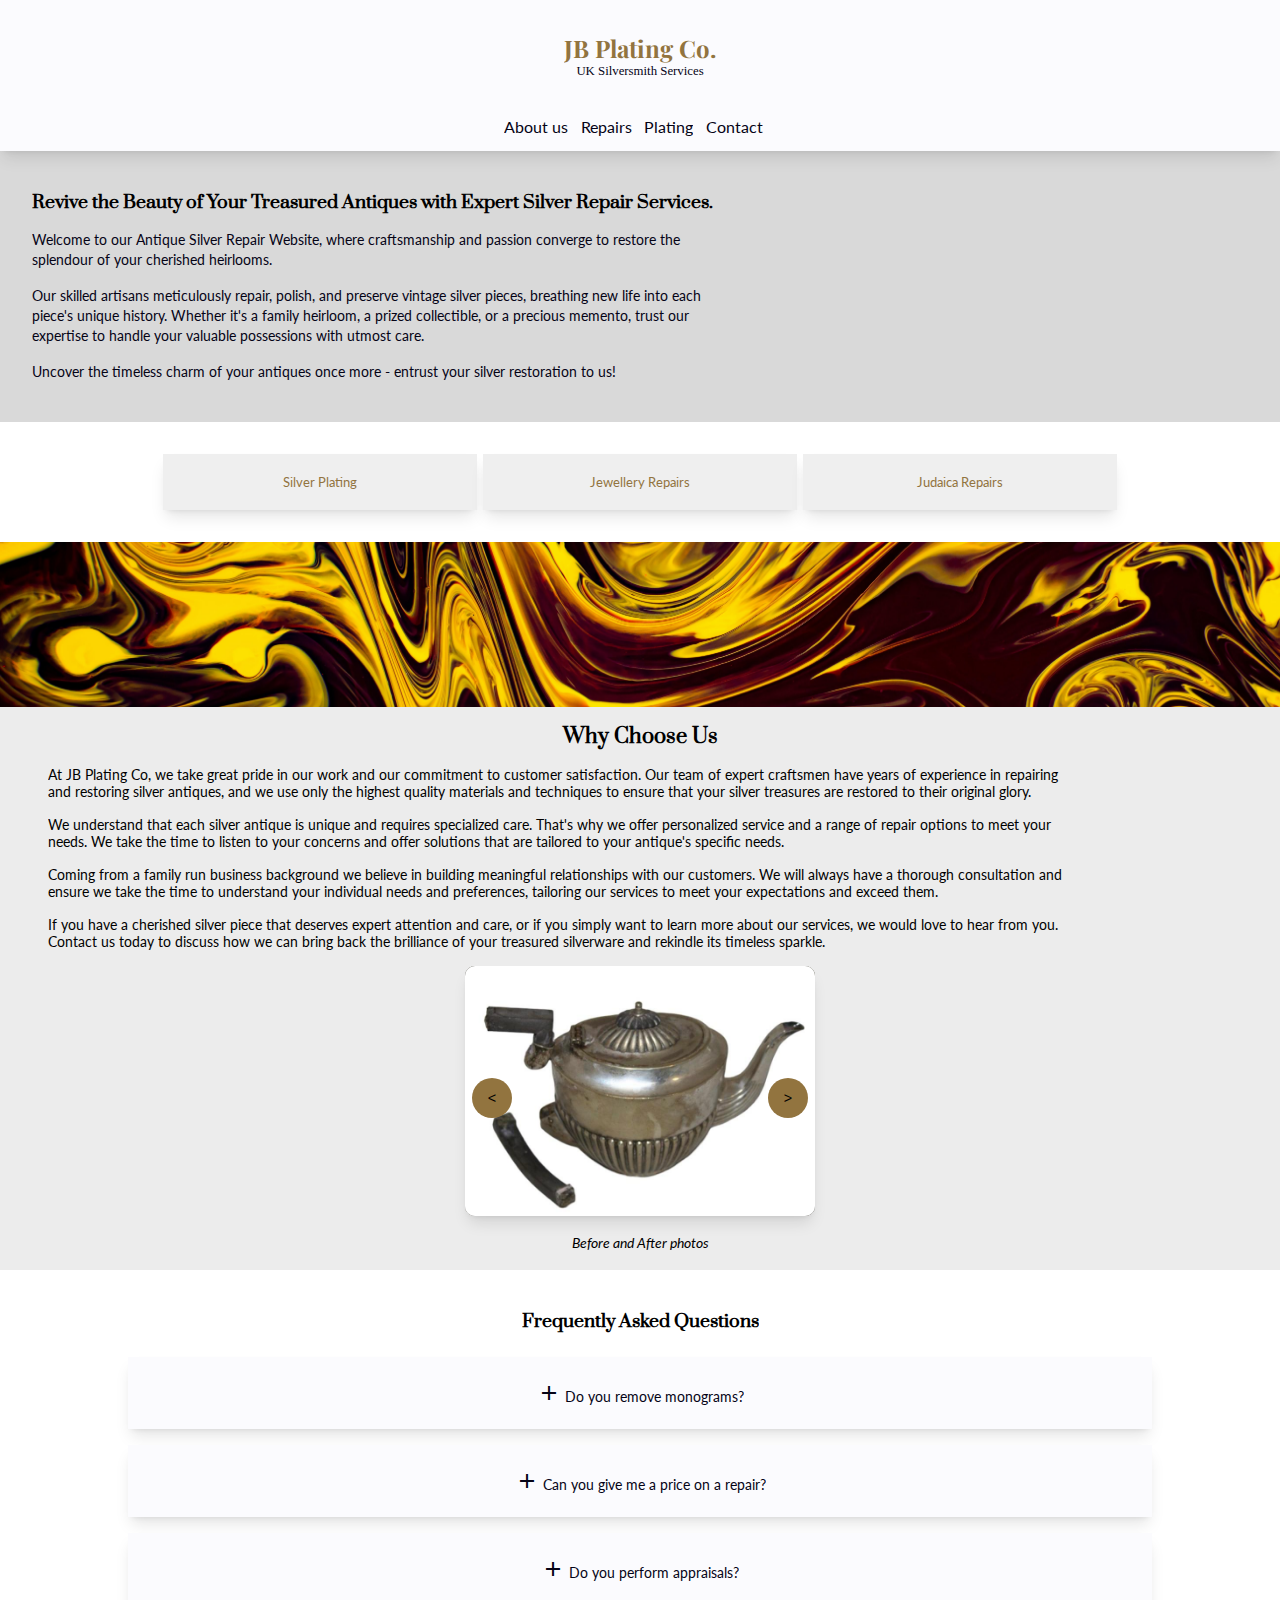
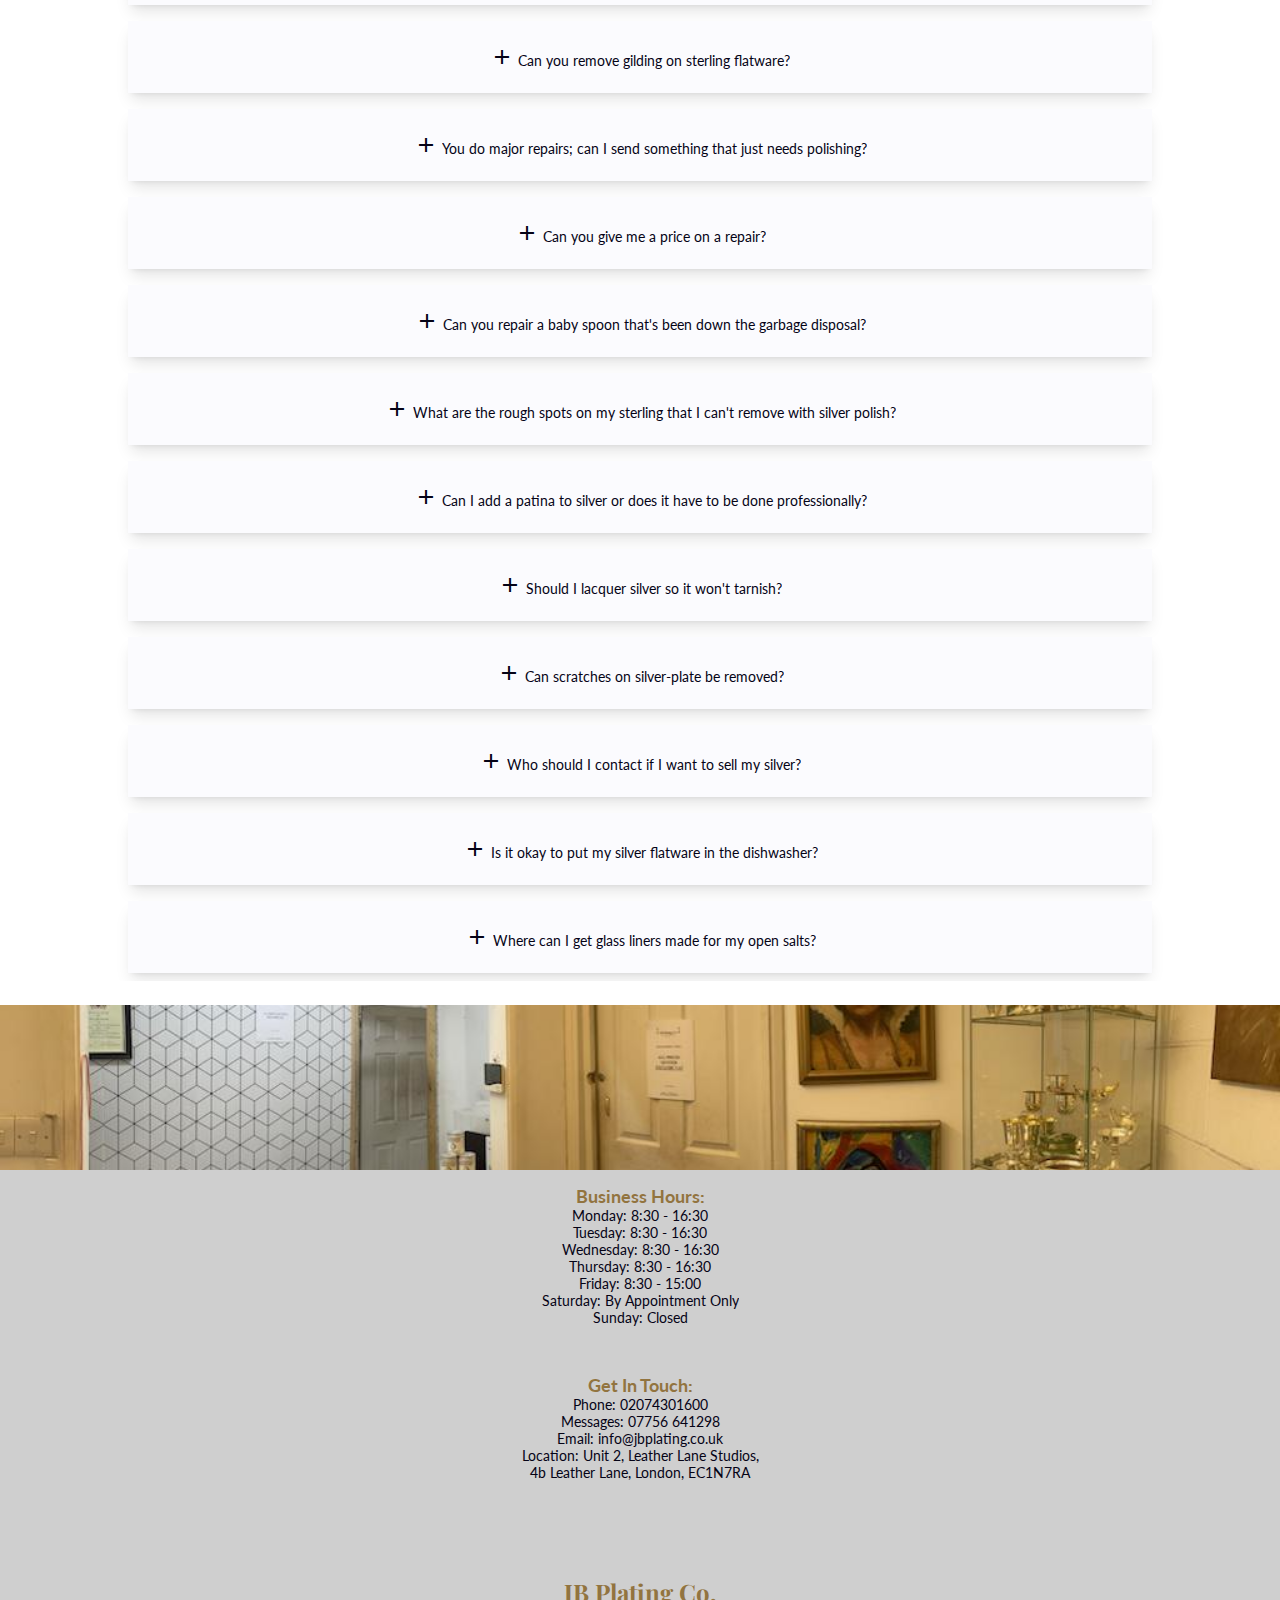
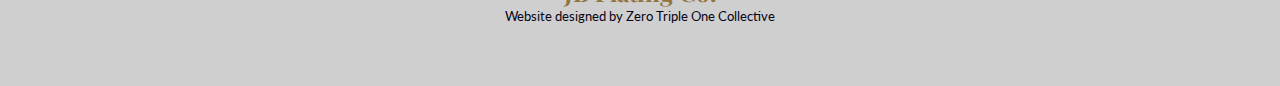
<file: index.html>
<!DOCTYPE html>
<html lang="en">
<head>
    <meta charset="UTF-8">
    <meta http-equiv="X-UA-Compatible" content="IE=edge">
    <meta name="viewport" content="width=device-width, initial-scale=1.0">
    <meta name="description" content="JB Plating has 25 years of experience in the metal smith trade, dealing in various meatl restoration and repairs also metal polishing. A family run business working to a very high standed with great dedication and pride. we can repair and restore to a high quality standard." />
    <meta name="keywords" content="jbplating.com,jb plating,silver,gold,metal,silvers smith,gold smith, metal repairs,Restoration,plating,polishing,soldering,solder,copper,brass,metal plating,gold plating,silver plating,gold soldering,silver soldering,metalplating,goldplating,silverplating,goldsoldering,silversoldering,metal soldering,metalsoldering,london,silver smiths,gold smiths,metal smiths,silversmiths,goldsmiths,metalsmiths,uk silversmith services,uk silversmith,uksilversmith,cleaning,metal cleaning,silver cleaning,gold cleaning,metalcleaning,silvercleaning,goldcleaning,copper plating,copper polishing,silver soldering,gold soldering,teapot,candle stick,platers,plates,bowls,sugar bowl,bowl,milk jug,repair" />
    <link rel="stylesheet" href="css/index.css">
    <title>JB Plating - Silversmith Services</title>

    <link rel="preconnect" href="https://fonts.googleapis.com">
    <link rel="preconnect" href="https://fonts.gstatic.com" crossorigin>
    <link href="https://fonts.googleapis.com/css2?family=Lato&family=Playfair+Display&family=Prata&display=swap" rel="stylesheet">
    <link rel="stylesheet" href="https://fonts.googleapis.com/css2?family=Material+Symbols+Outlined:opsz,wght,FILL,GRAD@24,400,0,0" />
</head>
<body>
    <nav>
        <div class="nav-content">
            <div class="logo">
                <h1>JB Plating Co.</h1>
                <p>UK Silversmith Services</p>
            </div>
            <div class="links">
                <ul>
                    <li><a href="html/about.html">About us</a></li>
                    <li><a href="html/repair.html">Repairs</a></li>
                    <li><a href="html/plating.html">Plating</a></li>
                    <li><a href="html/contact.html">Contact</a></li>
                </ul>
            </div>
        </div>

    </nav>
    <section class="intro">
        <div class="intro-info">
            <h1>Revive the Beauty of Your Treasured Antiques with Expert Silver Repair Services.</h1>
            <p>Welcome to our Antique Silver Repair Website, where craftsmanship and passion converge to restore the splendour of your cherished heirlooms.</p>
            <p>Our skilled artisans meticulously repair, polish, and preserve vintage silver pieces, breathing new life into each piece's unique history. Whether it's a family heirloom, a prized collectible, or a precious memento, trust our expertise to handle your valuable possessions with utmost care. </p>
            <p>Uncover the timeless charm of your antiques once more - entrust your silver restoration to us!</p>
        </div>
    </section>

    <section class="services">
        <button id="silver"><a href="html/plating.html">Silver Plating</a></button>
        <button id="jewellery"><a href="html/repair.html#jewellery">Jewellery Repairs</a></button>
        <button id="judaica"><a href="html/repair.html#judaica">Judaica Repairs</a></button>
    </section>

    <div class="divider">
        <img src="assets/gold-texture.jpg" alt="">
    </div>

    <section class="work">
        <h1>Why Choose Us</h1>
        <div class="info">
            <p>At JB Plating Co, we take great pride in our work and our commitment to customer satisfaction. Our team of expert craftsmen have years of experience in repairing and restoring silver antiques, and we use only the highest quality materials and techniques to ensure that your silver treasures are restored to their original glory.</p>
            <p>We understand that each silver antique is unique and requires specialized care. That's why we offer personalized service and a range of repair options to meet your needs. We take the time to listen to your concerns and offer solutions that are tailored to your antique's specific needs.</p>
            <p>Coming from a family run business background we believe in building meaningful relationships with our customers. We will always have a thorough consultation and ensure we take the time to understand your individual needs and preferences, tailoring our services to meet your expectations and exceed them.</p>
            <p>If you have a cherished silver piece that deserves expert attention and care, or if you simply want to learn more about our services, we would love to hear from you. Contact us today to discuss how we can bring back the brilliance of your treasured silverware and rekindle its timeless sparkle.</p>
        </div>
        <div class="slider">
            <div class="slide" id="first-slide">
                <img src="assets/before-1.png" alt="">
            </div>
            <div class="slide">
                <img src="assets/after-1.png" alt="">
            </div>
            <div class="slide">
                <img src="assets/before-2.jpg" alt="">
            </div>
            <div class="slide">
                <img src="assets/after-2.jpg" alt="">
            </div>
            <div class="slide">
                <img src="assets/before-3.jpg" alt="">
            </div>
            <div class="slide">
                <img src="assets/after-3.jpg" alt="">
            </div>
            <div class="slide">
                <img src="assets/before-4.jpg" alt="">
            </div>
            <div class="slide">
                <img src="assets/after-4.jpg" alt="">
            </div>
            <div class="slide">
                <img src="assets/before-5.jpg" alt="">
            </div>
            <div class="slide">
                <img src="assets/after-5.jpg" alt="">
            </div>
            <div class="slide">
                <img src="assets/before-6.jpg" alt="">
            </div>
            <div class="slide">
                <img src="assets/after-6.jpg" alt="" id="candle">
            </div>
            <button class="btn btn-next">></button>
            <button class="btn btn-prev"><</button>
        </div>
        <p id="caption">Before and After photos</p>
    </section>

    <section class="questions">
        <h1>Frequently Asked Questions</h1>

        <details>
            <summary ><span class="material-symbols-outlined">add</span>
                <p>Do you remove monograms?</p>
            </summary>
            <p>
               Monograms on silver are part of the object's history and should not be removed for this reason. Museums use monograms to help trace an object's provenance. Beautiful engraving is a work of art—an art form quickly disappearing. Sadly, most antique dealers indiscriminately remove monograms to make the object more saleable.
            </p>
            <p>
               Having said this, if you insist on having the engraving removed, I will agree to eradicate it. I would rather remove the monogram than have the object brought to someone less skilled. I have no reservations in removing machine engraving from mass-produced flatware. Keep in mind that if a monogram is deeply engraved on the bottom of a thin tray, for example, the results may not be desirable, for any weight placed on that area could possibly produce a dent. You will be consulted before I remove engraving from any object in question.
           </p>
        </details>
        <details>
            <summary ><span class="material-symbols-outlined">add</span>
                <p>Can you give me a price on a repair?</p>
            </summary>
            <p>
                If you can e-mail me images of the pieces, along with the makers marks (usually illustrated on the bottoms of the objects), I will be able to give you ballpark pricing.
                Thickness of the silver plating, so only a quick polishing with a very fine polishing compound is possible which will brighten the object. Attempting to remove scratches will only cut through the plate and expose the base metal.
            </p>
        </details>
        <details>
            <summary ><span class="material-symbols-outlined">add</span>
                <p>Do you perform appraisals?</p>
            </summary>
            <p>
                Yes
            </p>
        </details>
        <details>
            <summary ><span class="material-symbols-outlined">add</span>
                <p>Can you remove gilding on sterling flatware?</p>
            </summary>
            <p>
                Yes I do. I have found that many collectors are looking to also have vermeil (gilding) removed from recently purchased sterling flatware. I will then patinate the pieces and give them a light buffing for an entirely new look.
            </p>
        </details>
        <details>
            <summary ><span class="material-symbols-outlined">add</span>
                <p>You do major repairs; can I send something that just needs polishing?</p>
            </summary>
            <p>
                Though it looks as though I perform only complicated repairs or work on rare pieces, I most certainly take on (and enjoy) polishing all types of silver.
            </p>
        </details>
        <details>
            <summary ><span class="material-symbols-outlined">add</span>
                <p>Can you give me a price on a repair?</p>
            </summary>
            <p>
                If you can e-mail me images of the pieces, along with the makers marks (usually illustrated on the bottoms of the objects), I will be able to give you ballpark pricing.
            </p>
        </details>
        <details>
            <summary ><span class="material-symbols-outlined">add</span>
                <p>Can you repair a baby spoon that's been down the garbage disposal?</p>
            </summary>
            <p>
                Ninety-nine percent of the time I can! The bowl can be rounded and gouges removed, splits can be brazed, handles can be unwrapped and straightened, and most of all, the piece can be made useful again. I repaired a disposal-damaged baby spoon from a collector in California. His wife was livid. He loved the results upon return...it gets better. I received the same spoon a couple of months later after it had again been down the disposal. There was actually enough material left for me to make the baby spoon functional without any sharp edges!
            </p>
        </details>
        <details>
            <summary ><span class="material-symbols-outlined">add</span>
                <p>What are the rough spots on my sterling that I can't remove with silver polish?</p>
            </summary>
            <p>
                Those black rough spots you feel on sterling (or other solid silver alloys) and can't remove with silver polish are most likely corrosion. Place an ammonia-soaked cotton ball on the corrosion spot and it should be dissolved within 10 minutes. If not, do it again for ten minutes at a time until the corrosion is removed. You may need to use some silver polish on a Q-tip or cotton ball and "massage" the area very lightly until you bring up the shine to blend in with the surrounding area. There will probably be a shallow etched spot that remains under the corroded area.
            </p>
        </details>
        <details>
            <summary ><span class="material-symbols-outlined">add</span>
                <p>Can I add a patina to silver or does it have to be done professionally?</p>
            </summary>
            <p>
                We offer an antique finish
            </p>
        </details>
        <details>
            <summary ><span class="material-symbols-outlined">add</span>
                <p>Should I lacquer silver so it won't tarnish?</p>
            </summary>
            <p>
                Lacquering silver and silverplate is generally not recommended because of the difficulties in obtaining a uniform coating, even when applied by a professional refinisher. If the coating has not been applied well, it may even have streaks and small holes, so that when the object retarnishes, it could look worse than if no coating had been applied.
            </p>
            <p>
                Lacquer will also eventually yellow and crack, allowing tarnish to form within the fissures and eventually under the protective coating. Lacquer can easily chip or wear off of contact points on objects that have individual parts, such as covers on sugar bowls, coffee and teapots, boxes, salt shakers, and the like. Strong solvents must then be used to remove the lacquer and the piece refinished, not always successfully.
            </p>
            <p>
                If an object is placed in an open display where surface protection is necessary, an archival micro-crystalline wax such as Renaissance is recommended. Renaissance will not yellow and will last for years if handled properly. Since Renaissance wax is not as durable as lacquer, the object should be handled with cotton gloves since acid from your fingers may eventually remove it. Renaissance wax can be purchased from Cutlery Specialties
            </p>
        </details>
        <details>
            <summary ><span class="material-symbols-outlined">add</span>
                <p>Can scratches on silver-plate be removed?</p>
            </summary>
            <p>
                Unfortunately, scratches cannot be removed on silver-plated objects – here's why: Good quality silver is plated with 40 microns (.0015") of fine silver. After plating, the object is given a final polish which removes some of this silver. The piece will then be left with no more silver than the thickness of a plastic grocery bag. A scratch is generally deeper than the thickness of the silver plating, so only a quick polishing with a very fine polishing compound is possible which will brighten the object. Attempting to remove scratches will only cut through the plate and expose the base metal.
            </p>
        </details>
        <details>
            <summary ><span class="material-symbols-outlined">add</span>
                <p>Who should I contact if I want to sell my silver?</p>
            </summary>
            <p>
                Before you send your silver to a refiner, contact a reputable antique silver dealer or auction house; you may find its worth more than you think!
            </p>
        </details>
        <details>
            <summary ><span class="material-symbols-outlined">add</span>
                <p>Is it okay to put my silver flatware in the dishwasher?</p>
            </summary>
            <p>
                NO! It's that simple. There are four major reasons for keeping your prized sterling and silverplate out of the "chamber of doom:"
            </p>
            <p>
                1. Any factory-applied patina (the blackening in recessed areas) will eventually be removed.
            </p>
            <p>
                2. The harsh detergent, combined with the washer's high cleaning temperature, is much too abrasive for silver—it will eventually turn it grey or white, with a dull, non-reflective surface.
            </p>
            <p>
                3. Most older and some repaired hollow-handled knives are filled with pitch. This low-melting cement will expand with heat, possibly forcing open a thin solder seam, or exploding the knife blade out of the handle.
            </p>
            <p>
                4. Silver that touches stainless in the dishwasher can create a chemical reaction, producing black spots or pitting on the stainless and possibly requiring the silver to be professionally refinished.
            </p>
            <p>
                Sterling, like a fine automobile, must be handled with tender loving care. You certainly wouldn't drive your Rolls Royce through a car wash, would you?
            </p>
        </details>
        <details>
            <summary ><span class="material-symbols-outlined">add</span>
                <p>Where can I get glass liners made for my open salts?</p>
            </summary>
            <p>
                We can have them made at by expert glass blowers. They will hand blow liners in any colour for open salts, ice buckets, casseroles, etc. They do excellent work.
            </p>
        </details>



    </section>

    <div class="divider">
        <img src="assets/workshop.jpg" alt="">
    </div>

    <div class="footer">
        <div class="contact-info">
            <h2>Get In Touch:</h2>
            <p>Phone: 02074301600</p>
            <p>Messages: 07756 641298 </p>
            <p>Email: info@jbplating.co.uk</p>
            <p>Location: Unit 2, Leather Lane Studios,<br/> 4b Leather Lane, London, EC1N7RA</p>
        </div>
        <div class="footer-logo">
            <h1>JB Plating Co.</h1>
            <p>Website designed by Zero Triple One Collective</p>
        </div>
        <div class="hours">
            <h2>Business Hours:</h2>
            <ul>
                <li>Monday: 8:30 - 16:30</li>
                <li>Tuesday: 8:30 - 16:30</li>
                <li>Wednesday: 8:30 - 16:30</li>
                <li>Thursday: 8:30 - 16:30</li>
                <li>Friday: 8:30 - 15:00</li>
                <li>Saturday: By Appointment Only</li>
                <li>Sunday: Closed</li>
            </ul>
        </div>
    </div>

    <script src="js/slide.js"></script>
</body>
</html>
</file>
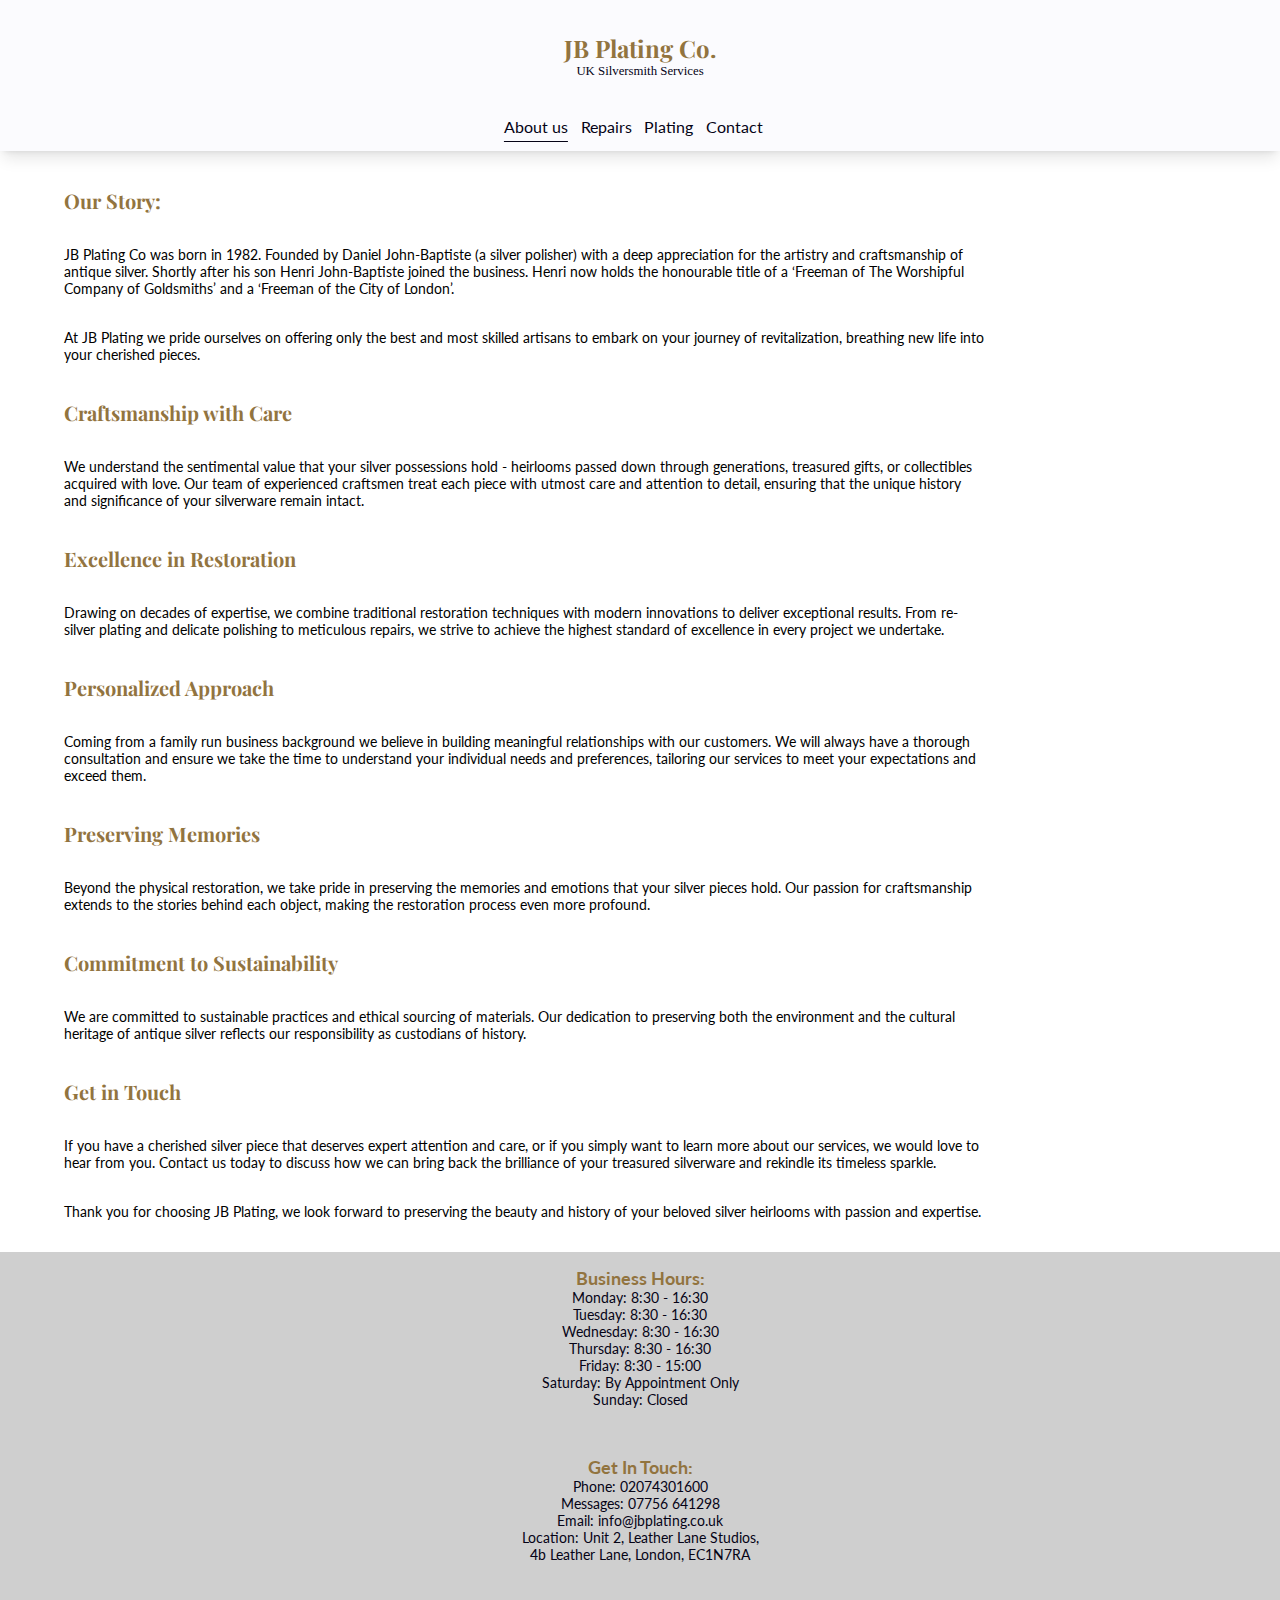
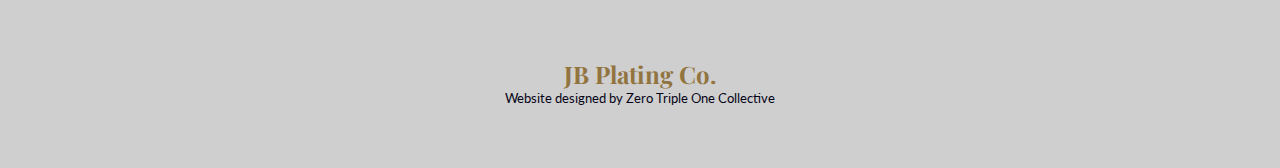
<file: html/about.html>
<!DOCTYPE html>
<html lang="en">
<head>
    <meta charset="UTF-8">
    <meta http-equiv="X-UA-Compatible" content="IE=edge">
    <meta name="viewport" content="width=device-width, initial-scale=1.0">
    <link rel="stylesheet" href="../css/about.css">
    <title>JB Plating - Silversmith Services</title>

    <link rel="preconnect" href="https://fonts.googleapis.com">
    <link rel="preconnect" href="https://fonts.gstatic.com" crossorigin>
    <link href="https://fonts.googleapis.com/css2?family=Lato&family=Playfair+Display&family=Prata&display=swap" rel="stylesheet">
    <link rel="stylesheet" href="https://fonts.googleapis.com/css2?family=Material+Symbols+Outlined:opsz,wght,FILL,GRAD@24,400,0,0" />
</head>
<body>
<nav>
    <div class="nav-content">
        <div class="logo">
                <a href="../index.html">
                    <h1>JB Plating Co.</h1>
                    <p>UK Silversmith Services</p>
                </a>
        </div>
        <div class="links">
            <ul>
                <li><a href="about.html" id="about">About us</a></li>
                <li><a href="repair.html" id="services">Repairs</a></li>
                <li><a href="plating.html" id="plating">Plating</a></li>
                <li><a href="contact.html" id="contact">Contact</a></li>
            </ul>
        </div>
    </div>

</nav>

<div class="content-wrap">
    <div class="content">

        <h2>Our Story:</h2>
        <p>JB Plating Co was born in 1982. Founded by Daniel John-Baptiste (a silver polisher) with a deep appreciation for the artistry and craftsmanship of antique silver. Shortly after his son Henri John-Baptiste joined the business. Henri now holds the honourable title of a ‘Freeman of The Worshipful Company of Goldsmiths’ and a ‘Freeman of the City of London’.</p>
        <p>At JB Plating we pride ourselves on offering only the best and most skilled artisans to embark on your journey of revitalization, breathing new life into your cherished pieces.</p>

        <h2>Craftsmanship with Care</h2>
        <p>We understand the sentimental value that your silver possessions hold - heirlooms passed down through generations, treasured gifts, or collectibles acquired with love.
            Our team of experienced craftsmen treat each piece with utmost care and attention to detail, ensuring that the unique history and significance of your silverware remain intact.
        </p>

        <h2>Excellence in Restoration</h2>
        <p>Drawing on decades of expertise, we combine traditional restoration techniques with modern innovations to deliver exceptional results. From re-silver plating and delicate polishing to meticulous repairs, we strive to achieve the highest standard of excellence in every project we undertake.</p>

        <h2>Personalized Approach</h2>
        <p>Coming from a family run business background we believe in building meaningful relationships with our customers. We will always have a thorough consultation and ensure we take the time to understand your individual needs and preferences, tailoring our services to meet your expectations and exceed them.</p>

        <h2>Preserving Memories</h2>
        <p>Beyond the physical restoration, we take pride in preserving the memories and emotions that your silver pieces hold. Our passion for craftsmanship extends to the stories behind each object, making the restoration process even more profound.</p>

        <h2>Commitment to Sustainability</h2>
        <p>We are committed to sustainable practices and ethical sourcing of materials. Our dedication to preserving both the environment and the cultural heritage of antique silver reflects our responsibility as custodians of history.</p>

        <h2>Get in Touch</h2>
        <p>If you have a cherished silver piece that deserves expert attention and care, or if you simply want to learn more about our services, we would love to hear from you. Contact us today to discuss how we can bring back the brilliance of your treasured silverware and rekindle its timeless sparkle.</p>
        <p>Thank you for choosing JB Plating, we look forward to preserving the beauty and history of your beloved silver heirlooms with passion and expertise.</p>
    </div>
</div>

<div class="footer">
    <div class="contact-info">
        <h2>Get In Touch:</h2>
        <p>Phone: 02074301600</p>
        <p>Messages: 07756 641298 </p>
        <p>Email: info@jbplating.co.uk</p>
        <p>Location: Unit 2, Leather Lane Studios,<br/> 4b Leather Lane, London, EC1N7RA</p>
    </div>
    <div class="footer-logo">
        <h1>JB Plating Co.</h1>
        <p>Website designed by Zero Triple One Collective</p>
    </div>
    <div class="hours">
        <h2>Business Hours:</h2>
        <ul>
            <li>Monday: 8:30 - 16:30</li>
            <li>Tuesday: 8:30 - 16:30</li>
            <li>Wednesday: 8:30 - 16:30</li>
            <li>Thursday: 8:30 - 16:30</li>
            <li>Friday: 8:30 - 15:00</li>
            <li>Saturday: By Appointment Only</li>
            <li>Sunday: Closed</li>
        </ul>
    </div>
</div>

</body>
</html>
</file>
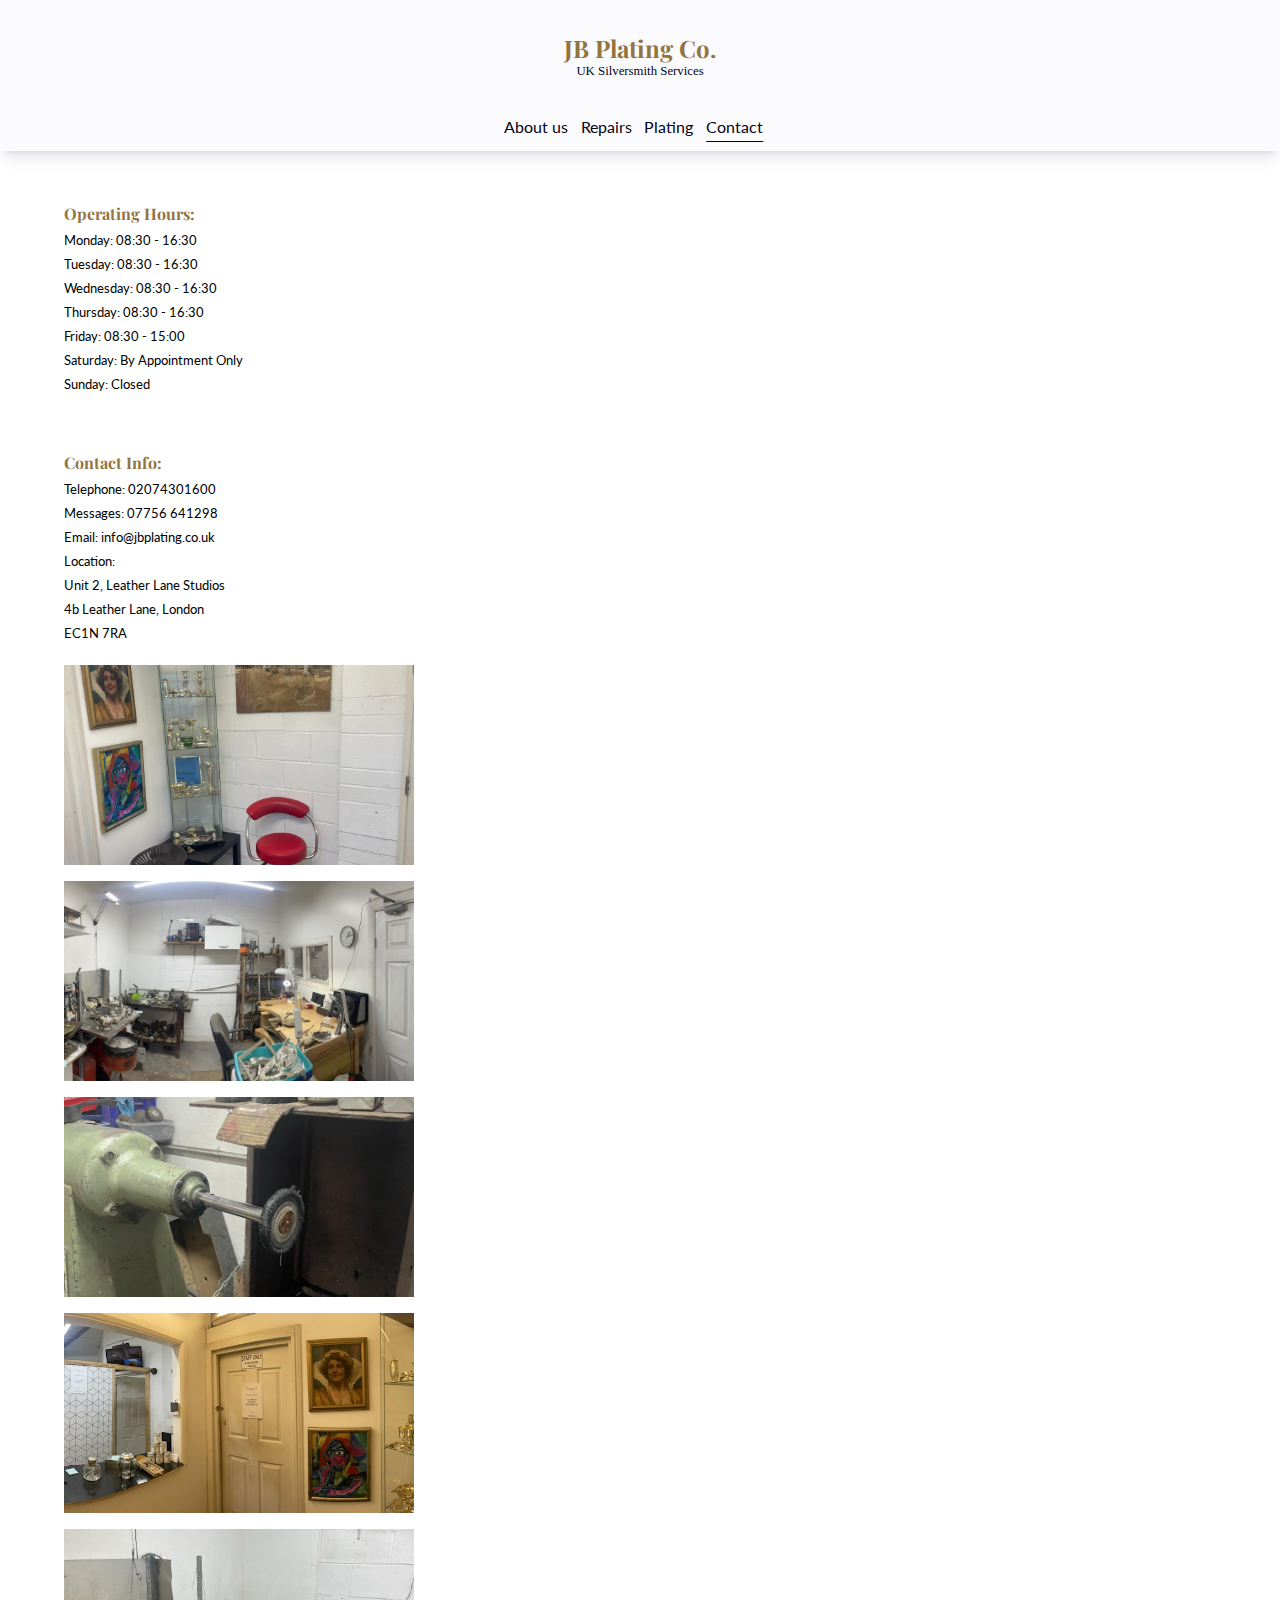
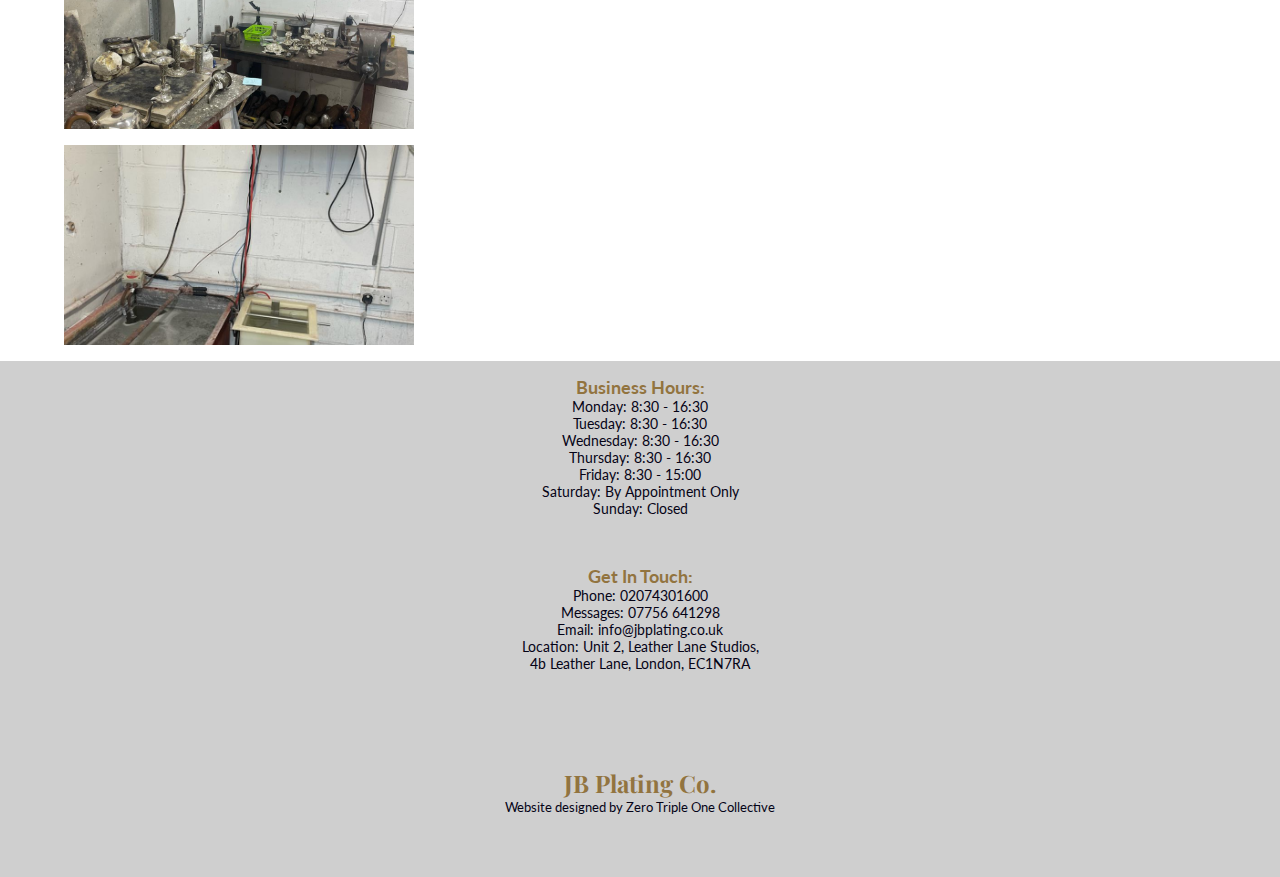
<file: html/contact.html>
<!DOCTYPE html>
<html lang="en">
<head>
    <meta charset="UTF-8">
    <meta http-equiv="X-UA-Compatible" content="IE=edge">
    <meta name="viewport" content="width=device-width, initial-scale=1.0">
    <link rel="stylesheet" href="../css/contact.css">
    <title>JB Plating - Silversmith Services</title>

    <link rel="preconnect" href="https://fonts.googleapis.com">
    <link rel="preconnect" href="https://fonts.gstatic.com" crossorigin>
    <link href="https://fonts.googleapis.com/css2?family=Lato&family=Playfair+Display&family=Prata&display=swap" rel="stylesheet">
    <link rel="stylesheet" href="https://fonts.googleapis.com/css2?family=Material+Symbols+Outlined:opsz,wght,FILL,GRAD@24,400,0,0" />
</head>
<body>
<nav>
    <div class="nav-content">
        <div class="logo">
            <a href="../index.html">
                <h1>JB Plating Co.</h1>
                <p>UK Silversmith Services</p>
            </a>
        </div>
        <div class="links">
            <ul>
                <li><a href="about.html" id="about">About us</a></li>
                <li><a href="repair.html" id="services">Repairs</a></li>
                <li><a href="plating.html" id="plating">Plating</a></li>
                <li><a href="contact.html" id="contact">Contact</a></li>
            </ul>
        </div>
    </div>

</nav>

<div class="content-wrap">
    <div class="content">
        <div id="contact-info">
            <h2>Contact Info:</h2>
            <p>Telephone: 02074301600</p>
            <p>Messages: 07756 641298</p>
            <p>Email: info@jbplating.co.uk</p>
            <p>Location:</p>
            <p>Unit 2, Leather Lane Studios</p>
            <p>4b Leather Lane, London</p>
            <p>EC1N 7RA</p>
        </div>
        <div id="open-hours">
            <h2>Operating Hours:</h2>
            <p>Monday: 08:30 - 16:30</p>
            <p>Tuesday: 08:30 - 16:30</p>
            <p>Wednesday: 08:30 - 16:30</p>
            <p>Thursday: 08:30 - 16:30</p>
            <p>Friday: 08:30 - 15:00</p>
            <p>Saturday: By Appointment Only</p>
            <p>Sunday: Closed</p>
        </div>
        <img src="../assets/workshop-6.jpg" alt="" id="contact-img">
        <img src="../assets/workshop-2.jpg" alt="" id="hours-img">
        <img src="../assets/workshop-3.jpg" alt="">
        <img src="../assets/workshop.jpg" alt="">
        <img src="../assets/workshop-5.jpg" alt="">
        <img src="../assets/workshop-4.jpg" alt="">
    </div>
</div>

<div class="footer">
    <div class="contact-info">
        <h2>Get In Touch:</h2>
        <p>Phone: 02074301600</p>
        <p>Messages: 07756 641298 </p>
        <p>Email: info@jbplating.co.uk</p>
        <p>Location: Unit 2, Leather Lane Studios,<br/> 4b Leather Lane, London, EC1N7RA</p>
    </div>
    <div class="footer-logo">
        <h1>JB Plating Co.</h1>
        <p>Website designed by Zero Triple One Collective</p>
    </div>
    <div class="hours">
        <h2>Business Hours:</h2>
        <ul>
            <li>Monday: 8:30 - 16:30</li>
            <li>Tuesday: 8:30 - 16:30</li>
            <li>Wednesday: 8:30 - 16:30</li>
            <li>Thursday: 8:30 - 16:30</li>
            <li>Friday: 8:30 - 15:00</li>
            <li>Saturday: By Appointment Only</li>
            <li>Sunday: Closed</li>
        </ul>
    </div>
</div>

</body>
</html>
</file>
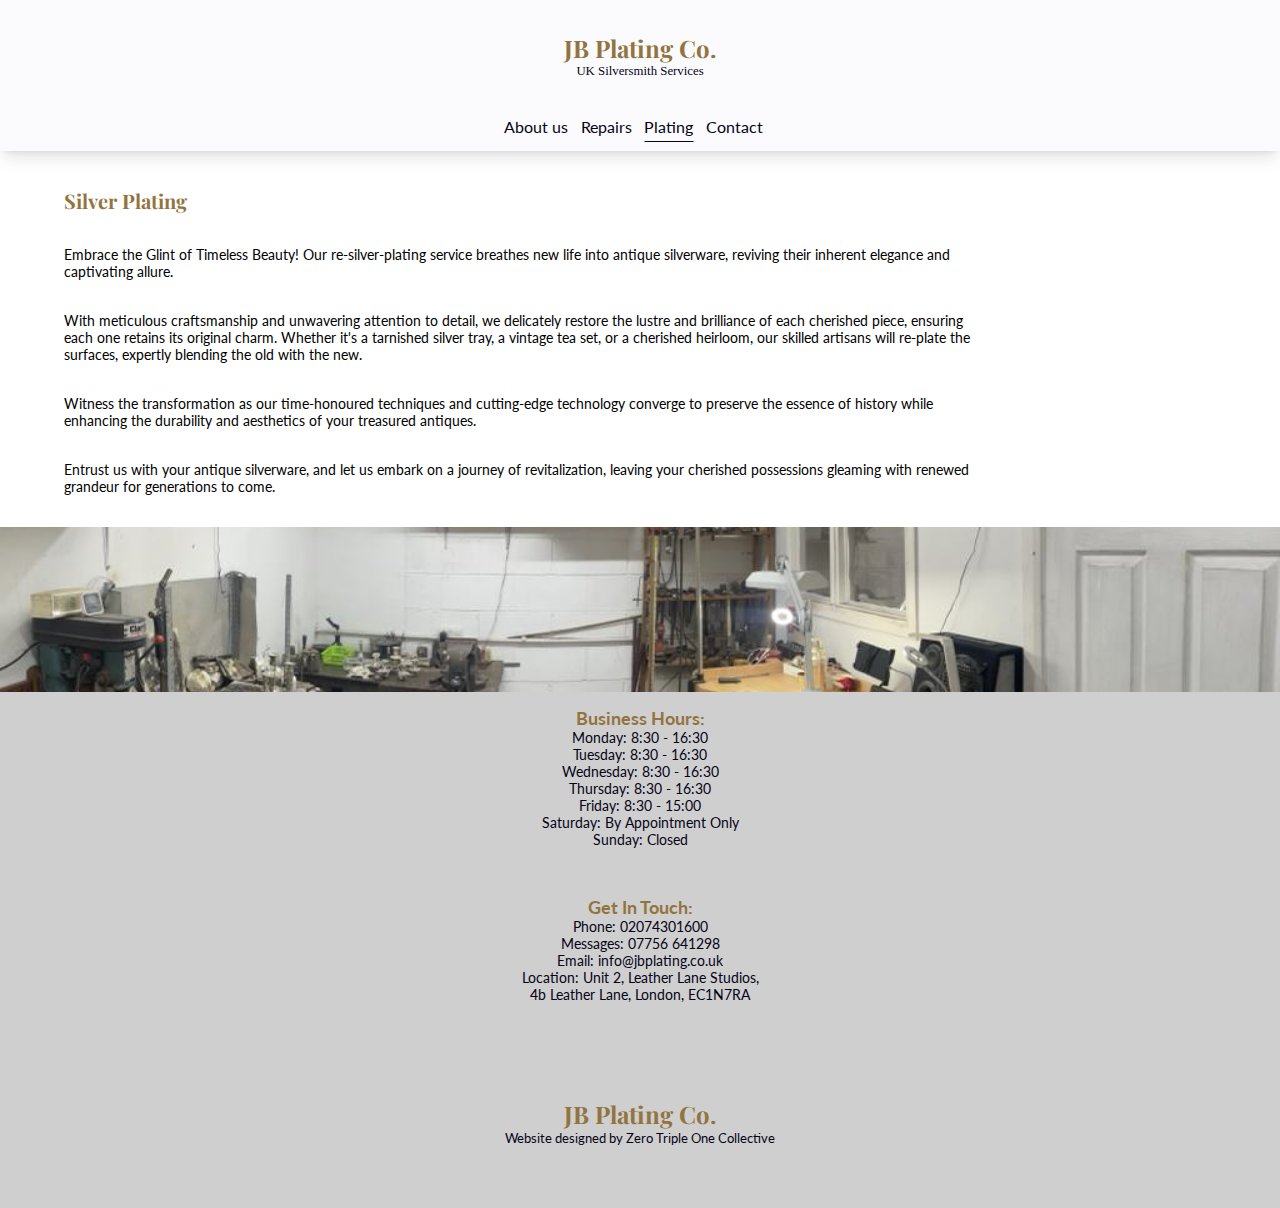
<file: html/plating.html>
<!DOCTYPE html>
<html lang="en">
<head>
    <meta charset="UTF-8">
    <meta http-equiv="X-UA-Compatible" content="IE=edge">
    <meta name="viewport" content="width=device-width, initial-scale=1.0">
    <link rel="stylesheet" href="../css/plating.css">
    <title>JB Plating - Silversmith Services</title>

    <link rel="preconnect" href="https://fonts.googleapis.com">
    <link rel="preconnect" href="https://fonts.gstatic.com" crossorigin>
    <link href="https://fonts.googleapis.com/css2?family=Lato&family=Playfair+Display&family=Prata&display=swap" rel="stylesheet">
    <link rel="stylesheet" href="https://fonts.googleapis.com/css2?family=Material+Symbols+Outlined:opsz,wght,FILL,GRAD@24,400,0,0" />
</head>
<body>
<nav>
    <div class="nav-content">
        <div class="logo">
            <a href="../index.html">
                <h1>JB Plating Co.</h1>
                <p>UK Silversmith Services</p>
            </a>
        </div>
        <div class="links">
            <ul>
                <li><a href="about.html" id="about">About us</a></li>
                <li><a href="repair.html" id="services">Repairs</a></li>
                <li><a href="plating.html" id="plating">Plating</a></li>
                <li><a href="contact.html" id="contact">Contact</a></li>
            </ul>
        </div>
    </div>

</nav>

<div class="content-wrap">
    <div class="content">
        <h2>Silver Plating</h2>
        <p>Embrace the Glint of Timeless Beauty! Our re-silver-plating service breathes new life into antique silverware, reviving their inherent elegance and captivating allure.</p>
        <p>With meticulous craftsmanship and unwavering attention to detail, we delicately restore the lustre and brilliance of each cherished piece, ensuring each one retains its original charm. Whether it's a tarnished silver tray, a vintage tea set, or a cherished heirloom, our skilled artisans will re-plate the surfaces, expertly blending the old with the new.</p>
        <p>Witness the transformation as our time-honoured techniques and cutting-edge technology converge to preserve the essence of history while enhancing the durability and aesthetics of your treasured antiques.</p>
        <p>Entrust us with your antique silverware, and let us embark on a journey of revitalization, leaving your cherished possessions gleaming with renewed grandeur for generations to come.</p>
    </div>
</div>

<div class="divider">
    <img src="../assets/workshop-2.jpg" alt="">
</div>

<div class="footer">
    <div class="contact-info">
        <h2>Get In Touch:</h2>
        <p>Phone: 02074301600</p>
        <p>Messages: 07756 641298 </p>
        <p>Email: info@jbplating.co.uk</p>
        <p>Location: Unit 2, Leather Lane Studios,<br/> 4b Leather Lane, London, EC1N7RA</p>
    </div>
    <div class="footer-logo">
        <h1>JB Plating Co.</h1>
        <p>Website designed by Zero Triple One Collective</p>
    </div>
    <div class="hours">
        <h2>Business Hours:</h2>
        <ul>
            <li>Monday: 8:30 - 16:30</li>
            <li>Tuesday: 8:30 - 16:30</li>
            <li>Wednesday: 8:30 - 16:30</li>
            <li>Thursday: 8:30 - 16:30</li>
            <li>Friday: 8:30 - 15:00</li>
            <li>Saturday: By Appointment Only</li>
            <li>Sunday: Closed</li>
        </ul>
    </div>
</div>

</body>
</html>
</file>
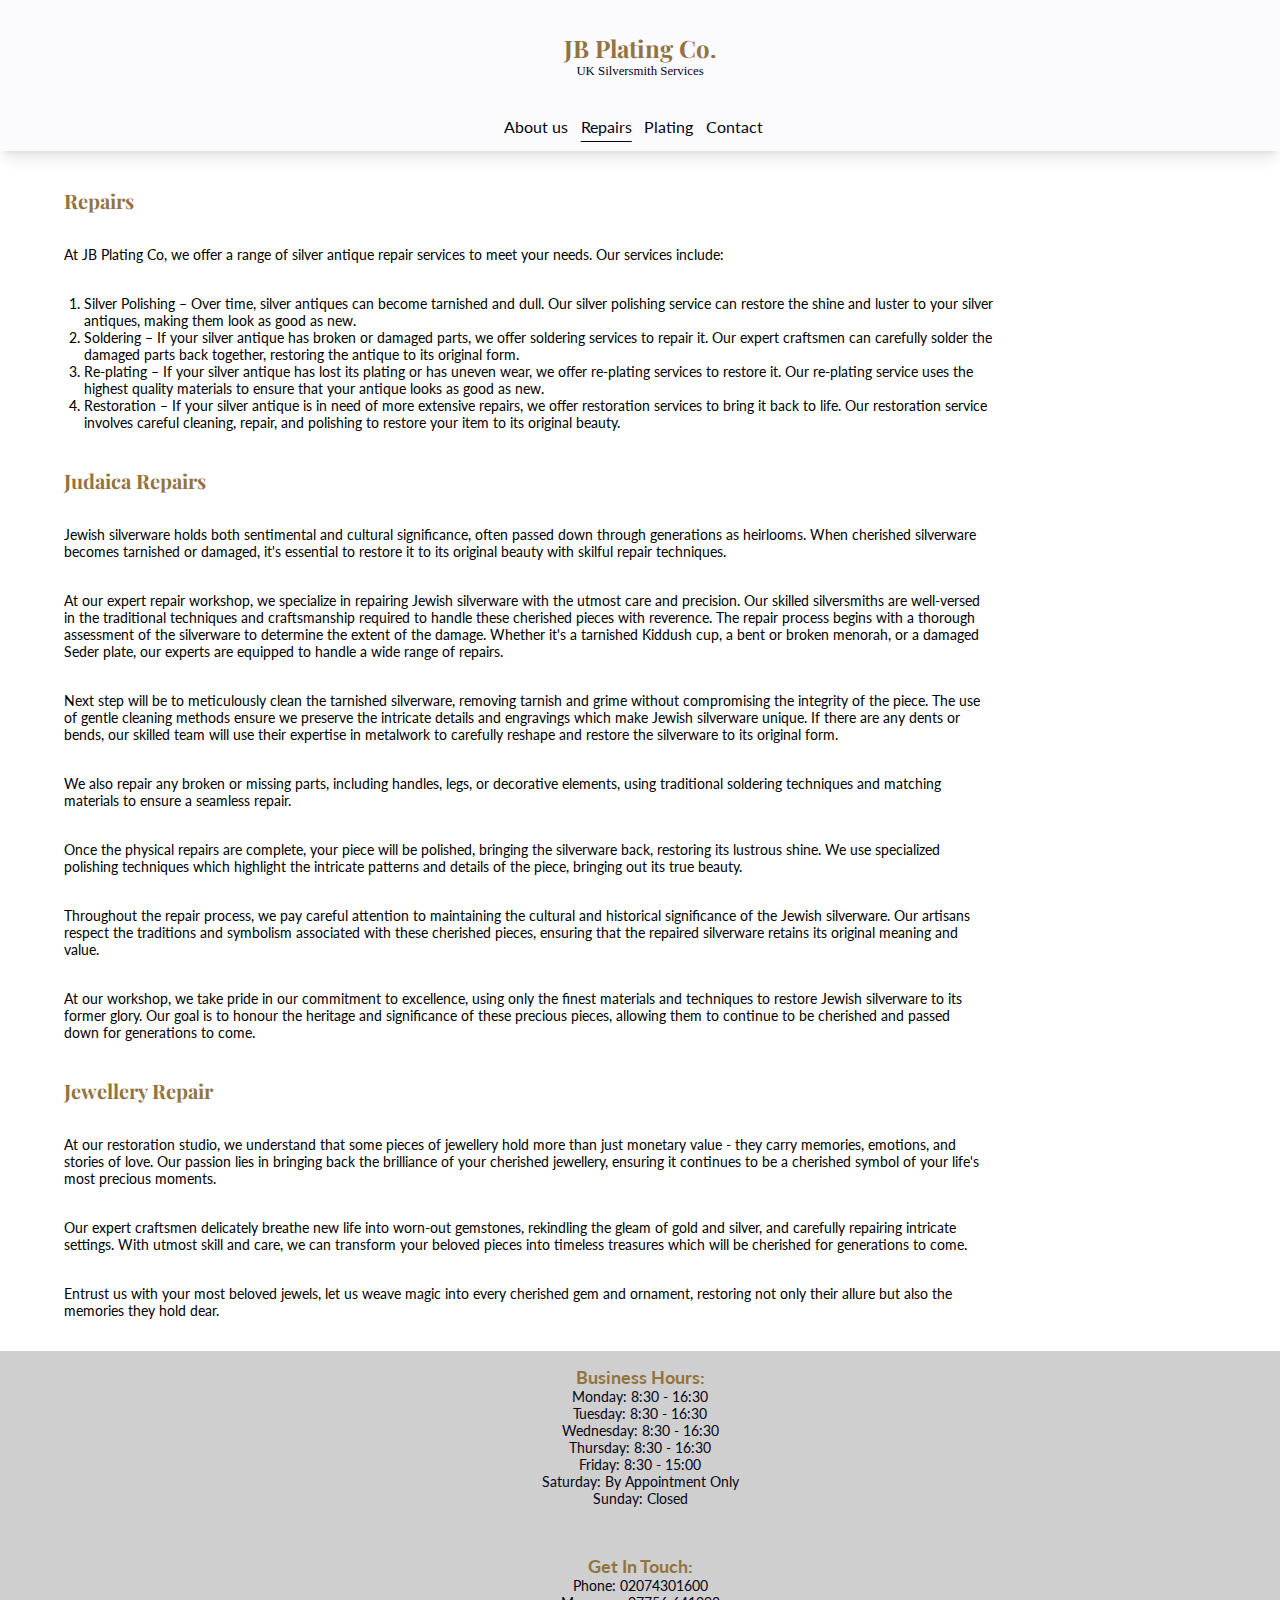
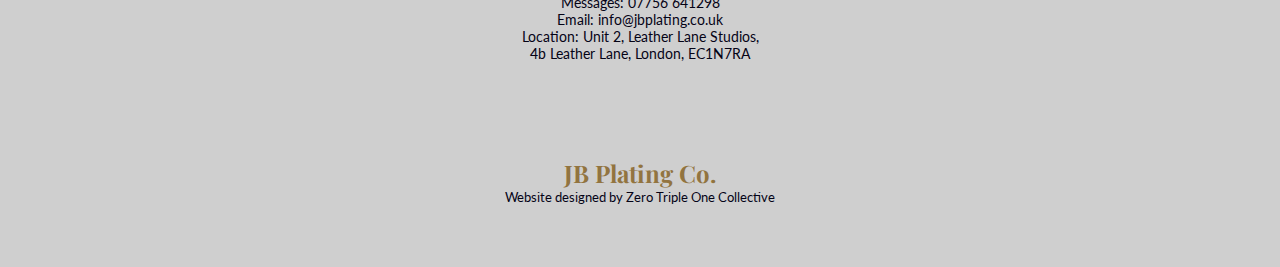
<file: html/repair.html>
<!DOCTYPE html>
<html lang="en">
<head>
    <meta charset="UTF-8">
    <meta http-equiv="X-UA-Compatible" content="IE=edge">
    <meta name="viewport" content="width=device-width, initial-scale=1.0">
    <link rel="stylesheet" href="../css/repair.css">
    <title>JB Plating - Silversmith Services</title>

    <link rel="preconnect" href="https://fonts.googleapis.com">
    <link rel="preconnect" href="https://fonts.gstatic.com" crossorigin>
    <link href="https://fonts.googleapis.com/css2?family=Lato&family=Playfair+Display&family=Prata&display=swap" rel="stylesheet">
    <link rel="stylesheet" href="https://fonts.googleapis.com/css2?family=Material+Symbols+Outlined:opsz,wght,FILL,GRAD@24,400,0,0" />
</head>
<body>
<nav>
    <div class="nav-content">
        <div class="logo">
            <a href="../index.html">
                <h1>JB Plating Co.</h1>
                <p>UK Silversmith Services</p>
            </a>
        </div>
        <div class="links">
            <ul>
                <li><a href="about.html" id="about">About us</a></li>
                <li><a href="repair.html" id="services">Repairs</a></li>
                <li><a href="plating.html" id="plating">Plating</a></li>
                <li><a href="contact.html" id="contact">Contact</a></li>
            </ul>
        </div>
    </div>

</nav>

<div class="content-wrap">
    <div class="content">
        <h2>Repairs</h2>
        <p>At JB Plating Co, we offer a range of silver antique repair services to meet your needs. Our services include:</p>
        <ol>
            <li>Silver Polishing – Over time, silver antiques can become tarnished and dull. Our silver polishing service can restore the shine and luster to your silver antiques, making them look as good as new.</li>
            <li>Soldering – If your silver antique has broken or damaged parts, we offer soldering services to repair it. Our expert craftsmen can carefully solder the damaged parts back together, restoring the antique to its original form.</li>
            <li>Re-plating – If your silver antique has lost its plating or has uneven wear, we offer re-plating services to restore it. Our re-plating service uses the highest quality materials to ensure that your antique looks as good as new.</li>
            <li>Restoration – If your silver antique is in need of more extensive repairs, we offer restoration services to bring it back to life. Our restoration service involves careful cleaning, repair, and polishing to restore your item to its original beauty.</li>
        </ol>
        <h2 id="judaica">Judaica Repairs</h2>
        <p>Jewish silverware holds both sentimental and cultural significance, often passed down through generations as heirlooms. When cherished silverware becomes tarnished or damaged, it's essential to restore it to its original beauty with skilful repair techniques.</p>
        <p>At our expert repair workshop, we specialize in repairing Jewish silverware with the utmost care and precision. Our skilled silversmiths are well-versed in the traditional techniques and craftsmanship required to handle these cherished pieces with reverence.
            The repair process begins with a thorough assessment of the silverware to determine the extent of the damage. Whether it's a tarnished Kiddush cup, a bent or broken menorah, or a damaged Seder plate, our experts are equipped to handle a wide range of repairs.
        </p>
        <p>Next step will be to meticulously clean the tarnished silverware, removing tarnish and grime without compromising the integrity of the piece. The use of gentle cleaning methods ensure we preserve the intricate details and engravings which make Jewish silverware unique.
            If there are any dents or bends, our skilled team will use their expertise in metalwork to carefully reshape and restore the silverware to its original form.
        </p>
        <p>We also repair any broken or missing parts, including handles, legs, or decorative elements, using traditional soldering techniques and matching materials to ensure a seamless repair.</p>
        <p>Once the physical repairs are complete, your piece will be polished, bringing the silverware back, restoring its lustrous shine.
            We use specialized polishing techniques which highlight the intricate patterns and details of the piece, bringing out its true beauty.
        </p>
        <p>Throughout the repair process, we pay careful attention to maintaining the cultural and historical significance of the Jewish silverware. Our artisans respect the traditions and symbolism associated with these cherished pieces, ensuring that the repaired silverware retains its original meaning and value.</p>
        <p>At our workshop, we take pride in our commitment to excellence, using only the finest materials and techniques to restore Jewish silverware to its former glory. Our goal is to honour the heritage and significance of these precious pieces, allowing them to continue to be cherished and passed down for generations to come.</p>

        <h2 id="jewellery">Jewellery Repair</h2>
        <p>At our restoration studio, we understand that some pieces of jewellery hold more than just monetary value - they carry memories, emotions, and stories of love. Our passion lies in bringing back the brilliance of your cherished jewellery, ensuring it continues to be a cherished symbol of your life's most precious moments.</p>
        <p>Our expert craftsmen delicately breathe new life into worn-out gemstones, rekindling the gleam of gold and silver, and carefully repairing intricate settings. With utmost skill and care, we can transform your beloved pieces into timeless treasures which will be cherished for generations to come.</p>
        <p>Entrust us with your most beloved jewels, let us weave magic into every cherished gem and ornament, restoring not only their allure but also the memories they hold dear.</p>
    </div>
</div>

<div class="footer">
    <div class="contact-info">
        <h2>Get In Touch:</h2>
        <p>Phone: 02074301600</p>
        <p>Messages: 07756 641298 </p>
        <p>Email: info@jbplating.co.uk</p>
        <p>Location: Unit 2, Leather Lane Studios,<br/> 4b Leather Lane, London, EC1N7RA</p>
    </div>
    <div class="footer-logo">
        <h1>JB Plating Co.</h1>
        <p>Website designed by Zero Triple One Collective</p>
    </div>
    <div class="hours">
        <h2>Business Hours:</h2>
        <ul>
            <li>Monday: 8:30 - 16:30</li>
            <li>Tuesday: 8:30 - 16:30</li>
            <li>Wednesday: 8:30 - 16:30</li>
            <li>Thursday: 8:30 - 16:30</li>
            <li>Friday: 8:30 - 15:00</li>
            <li>Saturday: By Appointment Only</li>
            <li>Sunday: Closed</li>
        </ul>
    </div>
</div>

</body>
</html>
</file>
<file: css/index.css>
:root {
    --text: #050316;
    --background: #fbfbfe;
    --primary: #b4b7b7;
    --secondary: 64, 64, 64;
    --accent: #92743f;
    --dark: #1f1f1f;
}

*, body {
    margin: 0;
    padding: 0;
    overscroll-behavior: none;
    overflow-x: hidden;
}
.divider {
    height: 325px;
    width: 100%;
    margin: 0;
    overflow-y: hidden;
}

.divider img {
    object-fit: cover;
    object-position: initial;
    height: 100%;
    width: 100%;
}

#first-slide {
    z-index: 10;
}

/* Navigation */
nav {
    background-color: var(--background);
    box-shadow: 0 10px 15px -3px rgb(0 0 0 / 0.1), 0 4px 6px -4px rgb(0 0 0 / 0.1);
}

.nav-content{
    display: flex;
    justify-content: space-between;
    width: 80%;
    margin: 0 auto;
}

.logo {
    padding: 2rem 0;
}

nav h1 {
    font-family: 'Playfair Display', serif;
    font-size: 1.8rem;
    color: var(--accent);
    text-align: center;
}

nav p {
    font-size: 1rem;
    color: var(--text);
    text-align: center;
}

.nav-content .links {
    display: flex;
    align-items: center;
    margin-right: .8rem;
}

.links ul {
    display: flex;
    flex-direction: row;
    list-style-type: none;
}

nav ul li {
    margin: 0.4rem;
    justify-content: center;
}

nav ul li a {
    text-decoration: none;
    color: var(--text);
    font-family: 'Lato', sans-serif;
    font-size: 1rem;
}

nav ul li a:hover {
    text-decoration: underline;
    text-underline-offset: 0.5rem;
}


/* Intro section */
.intro {
    background-color: rgba(var(--secondary), 0.2);
    padding: 8.5rem 0;
}

.intro-info {
    width: 75%;
    margin: 0 auto;
}

.intro h1 {
    font-family: 'Prata', serif;
    font-size: 2rem;
    width: 70%;
    color: var(--secondary);
}

.intro p {
    width: 60%;
    padding-top: 1rem;
    font-family: 'Lato', sans-serif;
    font-size: 1.1rem;
    line-height: 1.25rem;
    color: var(--text);
    overflow-y: hidden;
}

/* Services */
.services {
    display: flex;
    align-content: center;
    justify-content: center;
}

.services button {
    border: none;
    padding: 1.75rem;
    margin: 5rem 2rem;
    box-shadow: 0 10px 15px -3px rgb(0 0 0 / 0.1), 0 4px 6px -4px rgb(0 0 0 / 0.1);
    font-family: 'Lato', serif;
    font-size: 1.1rem;
    color: var(--accent);
}

.services button > a {
    text-decoration: none;
    color: var(--accent);
}


/* work */
.work {
    padding: 0;
    background-color: rgba(var(--secondary), 0.1);
    display: grid;
    grid-template-columns: 2fr 1fr;
    grid-template-rows: 1fr 2fr;
}

.work .slider {
    grid-column: 2 / 3;
    grid-row: 1 / 3;
    margin: 2rem;
    position: relative;
    width: 600px;
    max-width: 600px;
    height: 400px;
    overflow: hidden;
    border-radius: 10px;
    box-shadow: 0 10px 15px -3px rgb(0 0 0 / 0.1), 0 4px 6px -4px rgb(0 0 0 / 0.1);
}

.work .slide {
    position: absolute;
    width: 100%;
    max-width: 600px;
    height: 400px;
    overflow-y: hidden;
    transition: transform 0.5s;
}

.slide img {
    object-fit: cover;
    width: 100%;
    height: 100%;
}

.btn {
    position: absolute;
    width: 40px;
    aspect-ratio: 1;
    padding: 10px;
    border: none;
    border-radius: 50%;
    z-index: 10;
    cursor: pointer;
    background-color: var(--accent);
    font-size: 0.9rem;
}

.btn {
    z-index: 99;
}

.btn:active {
    transform: scale(1.1);
}

.btn-prev {
    top: 45%;
    left: 2%;
}

.btn-next {
    top: 45%;
    right: 2%;
}


#caption {
    grid-column: 2 / 3;
    text-align: center;
    place-self: center;
    margin: 1.15rem;
}

.work h1 {
    margin-top: 3rem;
    margin-left: 3rem;
    font-family: 'Prata', serif;
    font-size: 2.2rem;
    color: var(--secondary);
}

.work p {
    margin: 1rem 3rem;
    width: 80%;
    font-family: 'Lato', serif;
    font-size: 1rem;
}

.work p:first-of-type {
    margin-top: 0;
}

/* questions */
.questions {
    width: 60%;
    margin: 1.5rem auto;
}

.questions h1 {
    font-family: 'Prata', serif;
    font-size: 2.5rem;
    color: var(--secondary);
    text-align: center;
    margin: 2.5rem 0;
}

.questions details {
    text-align: center;
    box-shadow: 0 10px 15px -3px rgb(0 0 0 / 0.1), 0 4px 6px -4px rgb(0 0 0 / 0.1);
    padding: 1.5rem 0;
    margin: 1rem 0;
    background-color: var(--background);
    color: var(--text);
}

.questions details > summary {
}

.questions details > summary span {
    vertical-align: bottom;
    overflow: hidden;
}

.questions details > summary p {
    display: inline-block;
    vertical-align: bottom;
}

.questions details > summary  {
    list-style: none;
    font-family: 'Lato', serif;
    font-size: 1.4rem;
}

.questions details > p {
    font-family: 'Lato', serif;
    font-size: 1rem;
    margin: 1.25rem auto;
    width: 80%;
}

.questions details > summary::marker, /* Latest Chrome, Edge, Firefox */
.questions details > summary::-webkit-details-marker /* Safari */ {
    display: none;
}

.questions details > summary:focus {
    outline: none;
}

/* Footer */
.footer {
    background-color: rgba(var(--secondary), 0.25);
    display: grid;
    grid-template-columns: 1fr 4fr 1fr;
    font-family: 'Lato', serif;
    padding: 0  8rem;
}
.footer .contact-info {
    margin: 1rem;
}

.footer .contact-info h2 {
    color: var(--accent);
}

.footer .footer-logo {
    grid-column: 2 / 3;
    text-align: center;
    place-self: center;
}

.footer-logo h1 {
    font-family: 'Playfair Display', serif;
    font-size: 1.8rem;
    color: var(--accent);
}

.footer .hours {
    grid-column: 3 / 4;
    margin: 1rem;
}

.hours h2 {
    color: var(--accent);
}

.hours ul {
    list-style: none;
}

/* Responsive layout */
@media (max-width: 1280px) {
    .nav-content {
        width: 100%;
        display: grid;
        grid-template-columns: 1fr 1fr 1fr 1fr;
        place-items: center;
    }

    .nav-content .logo {
        grid-column: 2 / 4;
    }

    .nav-content .logo h1 {
        font-size: 1.5rem;
    }

    .nav-content .logo p {
        font-size: 0.8rem;
    }

    .nav-content .links {
        grid-column: 1 / 5;
        grid-row: 2 / 3;
        font-size: 0.7rem;
        margin-bottom: 0.5rem;
    }

    .intro {
        padding: 2.5rem 0;
    }

    .intro-info {
        margin: 0;
    }

    .intro .intro-info {
        width: 90%;
        padding-left: 2rem;
    }

    .intro-info h1 {
        font-size: 1.1rem;
    }

    .intro-info p {
        font-size: 0.9rem;
    }

    .services {
        display: grid;
        grid-template-columns: 1fr 2fr 2fr 2fr 1fr;
        grid-template-areas: ". silver jewellery judaica .";
        padding: 2rem 0;
        grid-gap: 0.4rem;
    }

    .services button {
        padding: 1.25rem;
        margin: 0;
        font-size: 0.8rem;
        width: 100%;
        height: 100%;
    }

    #silver {
        grid-area: silver;
    }

    #jewellery {
        grid-area: jewellery;
    }

    #judaica {
        grid-area: judaica;
    }

    .divider {
        height: 165px;
    }

    .divider img {
        width: inherit;
        height: inherit;
    }

    .work {
        width: 100%;
        display: grid;
        grid-template-rows: repeat(4, auto);
        grid-template-columns: 1fr 1fr;
        place-items: center;
    }

    .work h1 {
        grid-column: 1 / 3;
        grid-row: 1 / 2;
        font-size: 1.25rem;
        width: 100%;
        margin: 1rem;
        text-align: center;
    }

    .work .info {
        grid-column: 1 / 3;
        grid-row: 2 / 3;
    }

    .work .info p {
        font-size: 0.9rem;
    }

    .work .slider {
        grid-column: 1 / 3;
        grid-row: 3 / 4;
        width: 350px;
        max-width: 350px;
        height: 250px;
        margin: 0;
    }

    .work .slide {
        width: 350px;
        max-width: 350px;
        height: 250px;
    }

    #caption {
        grid-column: 1 / 3;
        grid-row: 4 / 5;
        font-size: .9rem;
        font-style: italic;
    }

    .questions {
        width: 100%;
        margin: 1.5rem 0;
        height: 100%;
        display: grid;
        place-items: center;
    }

    .questions h1 {
        font-size: 1.1rem;
        margin: 1rem 0;
    }

    .questions details {
        margin: 0.5rem;
        width: 80%;
    }

    .questions details[open] {
        width: 80%;
        margin: 0 auto;
    }

    .questions details summary {
        font-size: .9rem;
        width: 80%;
        margin: 0 auto;

    }

    .questions details > p {
        font-size: .8rem;
    }


    .footer {
        display: grid;
        grid-template-rows: 1fr 1fr 1fr;
        grid-template-columns: 2fr 3fr;
        grid-template-areas:
                             "hours hours"
                             "contact contact"
                             "logo logo";
        padding: 0;
        place-items: center;
        color: var(--text);
    }

    .footer .contact-info {
        grid-area: contact;
        margin: 0 1rem;
        text-align: center;
    }

    .footer .contact-info h2 {
        font-size: 1.1rem;
    }

    .footer .contact-info p {
        font-size: .9rem;
    }

    .footer .hours {
        margin: 1rem 0;
        grid-area: hours;
        text-align: center;
    }

    .footer .hours h2 {
        font-size: 1.1rem;
    }

    .footer .hours ul li {
        font-size: .9rem;
    }

    .footer .footer-logo {
        grid-area: logo;
        margin: 0;
    }

    .footer .footer-logo h1 {
        font-size: 1.5rem;
    }

    .footer .footer-logo p {
        font-size: .8rem;
    }
}
</file>
<file: css/about.css>
:root {
    --text: #050316;
    --background: #fbfbfe;
    --primary: #b4b7b7;
    --secondary: 64, 64, 64;
    --accent: #92743f;
    --dark: #1f1f1f;
}

*, body {
    margin: 0;
    padding: 0;
    overscroll-behavior: none;
}

/* Navigation */
nav {
    background-color: var(--background);
    box-shadow: 0 10px 15px -3px rgb(0 0 0 / 0.1), 0 4px 6px -4px rgb(0 0 0 / 0.1);
}

.nav-content{
    display: flex;
    justify-content: space-between;
    width: 80%;
    margin: 0 auto;
}

.logo {
    padding: 2rem 0;
}

nav h1 {
    font-family: 'Playfair Display', serif;
    text-decoration: none;
    cursor: pointer;
    font-size: 1.8rem;
    color: var(--accent);
}

nav p {
    font-size: 1rem;
    color: var(--text);
    text-align: center;
}

nav a {
    text-decoration: none;
}

.nav-content .links {
    display: flex;
    align-items: center;
    margin-right: .8rem;
}

.links ul {
    display: flex;
    flex-direction: row;
    list-style-type: none;
}

nav ul li {
    margin: 0.4rem;
    justify-content: center;
}

#about {
    text-decoration: underline;
    text-underline-offset: 0.5rem;
}

nav ul li a {
    text-decoration: none;
    color: var(--text);
    font-family: 'Lato', sans-serif;
    font-size: 1rem;
}

nav ul li a:hover {
    text-decoration: underline;
    text-underline-offset: 0.5rem;
}

/* content */
.content-wrap {
    width: 80%;
    margin: 1.5rem auto;
}

.content {
    font-family: 'Lato', sans-serif;
    font-size: 1.15rem;
}

.content h2 {
    font-family: 'Playfair Display', cursive;
    color: var(--accent);
    margin-top: 2.25rem;
}

.content p {
    margin: 2rem 0;
    width: 45%;
}

/* Footer */
.footer {
    background-color: rgba(var(--secondary), 0.25);
    display: grid;
    grid-template-columns: 1fr 4fr 1fr;
    font-family: 'Lato', serif;
    padding: 0  8rem;
}
.footer .contact-info {
    margin: 1rem;
}

.footer .contact-info h2 {
    color: var(--accent);
}

.footer .footer-logo {
    grid-column: 2 / 3;
    text-align: center;
    place-self: center;
}

.footer-logo h1 {
    font-family: 'Playfair Display', serif;
    font-size: 1.8rem;
    color: var(--accent);
}

.footer .hours {
    grid-column: 3 / 4;
    margin: 1rem;
}

.hours h2 {
    color: var(--accent);
}

.hours ul {
    list-style: none;
}

@media (max-width: 1280px) {
    .nav-content {
        width: 100%;
        display: grid;
        grid-template-columns: 1fr 1fr 1fr 1fr;
        place-items: center;
    }

    .nav-content .logo {
        grid-column: 2 / 4;
    }

    .nav-content .logo h1 {
        font-size: 1.5rem;
    }

    .nav-content .logo p {
        font-size: 0.8rem;
    }

    .nav-content .links {
        grid-column: 1 / 5;
        grid-row: 2 / 3;
        font-size: 0.7rem;
        margin-bottom: 0.5rem;
    }

    .content-wrap {
        width: 90%;
        margin: 0 auto;
    }


    .content h2 {
        font-size: 1.25rem;
    }

    .content p {
        font-size: .9rem;
        width: 80%;
    }

    .footer {
        display: grid;
        grid-template-rows: 1fr 1fr 1fr;
        grid-template-columns: 2fr 3fr;
        grid-template-areas:
                             "hours hours"
                             "contact contact"
                             "logo logo";
        padding: 0;
        place-items: center;
        color: var(--text);
    }

    .footer .contact-info {
        grid-area: contact;
        margin: 0 1rem;
        text-align: center;
    }

    .footer .contact-info h2 {
        font-size: 1.1rem;
    }

    .footer .contact-info p {
        font-size: .9rem;
    }

    .footer .hours {
        margin: 1rem 0;
        grid-area: hours;
        text-align: center;
    }

    .footer .hours h2 {
        font-size: 1.1rem;
    }

    .footer .hours ul li {
        font-size: .9rem;
    }

    .footer .footer-logo {
        grid-area: logo;
        margin: 0;
    }

    .footer .footer-logo h1 {
        font-size: 1.5rem;
    }

    .footer .footer-logo p {
        font-size: .8rem;
    }
}
</file>
<file: css/contact.css>
:root {
    --text: #050316;
    --background: #fbfbfe;
    --primary: #b4b7b7;
    --secondary: 64, 64, 64;
    --accent: #92743f;
    --dark: #1f1f1f;
}

*, body {
    margin: 0;
    padding: 0;
    overscroll-behavior: none;
}

.divider {
    height: 325px;
    width: 100%;
    margin: 0;
    overflow-y: hidden;
}

.divider img {
    object-fit: cover;
    object-position: initial;
    height: 100%;
    width: 100%;
}

/* Navigation */
nav {
    background-color: var(--background);
    box-shadow: 0 10px 15px -3px rgb(0 0 0 / 0.1), 0 4px 6px -4px rgb(0 0 0 / 0.1);
}

.nav-content{
    display: flex;
    justify-content: space-between;
    width: 80%;
    margin: 0 auto;
}

.logo {
    padding: 2rem 0;
}

nav h1 {
    font-family: 'Playfair Display', serif;
    text-decoration: none;
    cursor: pointer;
    font-size: 1.8rem;
    color: var(--accent);
}

nav p {
    font-size: 1rem;
    color: var(--text);
    text-align: center;
}

nav a {
    text-decoration: none;
}

.nav-content .links {
    display: flex;
    align-items: center;
    margin-right: .8rem;
}

.links ul {
    display: flex;
    flex-direction: row;
    list-style-type: none;
}

nav ul li {
    margin: 0.4rem;
    justify-content: center;
}

#contact {
    text-decoration: underline;
    text-underline-offset: 0.5rem;
}

nav ul li a {
    text-decoration: none;
    color: var(--text);
    font-family: 'Lato', sans-serif;
    font-size: 1rem;
}

nav ul li a:hover {
    text-decoration: underline;
    text-underline-offset: 0.5rem;
}

/* content */
.content-wrap {
    width: 80%;
    margin: 6rem auto;
}

.content {
    font-family: 'Lato', sans-serif;
    font-size: 1.15rem;
    display: grid;
    grid-template-areas: 'contact contact-img'
                         'hours-img hours';
    grid-gap: 1rem;
}

.content h2 {
    font-family: 'Playfair Display', cursive;
    color: var(--accent);
    margin-top: 2.25rem;
}

.content p {
    margin: .7rem 0;
    width: 60%;
}

#contact-info {
    grid-area: contact;
}

#open-hours {
    grid-area: hours;
}



.content img {
    height: 400px;
    width: 750px;
    object-fit: cover;
}


/* Footer */
.footer {
    background-color: rgba(var(--secondary), 0.25);
    display: grid;
    grid-template-columns: 1fr 4fr 1fr;
    font-family: 'Lato', serif;
    padding: 0  8rem;
}
.footer .contact-info {
    margin: 1rem;
}

.footer .contact-info h2 {
    color: var(--accent);
}

.footer .footer-logo {
    grid-column: 2 / 3;
    text-align: center;
    place-self: center;
}

.footer-logo h1 {
    font-family: 'Playfair Display', serif;
    font-size: 1.8rem;
    color: var(--accent);
}

.footer .hours {
    grid-column: 3 / 4;
    margin: 1rem;
}

.hours h2 {
    color: var(--accent);
}

.hours ul {
    list-style: none;
}

@media (max-width: 1280px) {

    .divider {
        height: 165px;
    }

    .divider img {
        width: inherit;
        height: inherit;
    }

    .nav-content {
        width: 100%;
        display: grid;
        grid-template-columns: 1fr 1fr 1fr 1fr;
        place-items: center;
    }

    .nav-content .logo {
        grid-column: 2 / 4;
    }

    .nav-content .logo h1 {
        font-size: 1.5rem;
    }

    .nav-content .logo p {
        font-size: 0.8rem;
    }

    .nav-content .links {
        grid-column: 1 / 5;
        grid-row: 2 / 3;
        font-size: 0.7rem;
        margin-bottom: 0.5rem;
    }

    .content-wrap {
        width: 90%;
        margin: 1rem auto;
    }

    .content {
        grid-template-areas: 'hours hours'
                             'contact contact';
        width: 100%;
    }

    .content img {
        width: 350px;
        height: 200px;
        grid-column: span 2;
    }


    .content h2 {
        font-size: 1rem;
    }

    .content p {
        font-size: .8rem;
        margin: 0.5rem 0;
    }

    .footer {
        display: grid;
        grid-template-rows: 1fr 1fr 1fr;
        grid-template-columns: 2fr 3fr;
        grid-template-areas:
                             "hours hours"
                             "contact contact"
                             "logo logo";
        padding: 0;
        place-items: center;
        color: var(--text);
    }

    .footer .contact-info {
        grid-area: contact;
        margin: 0 1rem;
        text-align: center;
    }

    .footer .contact-info h2 {
        font-size: 1.1rem;
    }

    .footer .contact-info p {
        font-size: .9rem;
    }

    .footer .hours {
        margin: 1rem 0;
        grid-area: hours;
        text-align: center;
    }

    .footer .hours h2 {
        font-size: 1.1rem;
    }

    .footer .hours ul li {
        font-size: .9rem;
    }

    .footer .footer-logo {
        grid-area: logo;
        margin: 0;
    }

    .footer .footer-logo h1 {
        font-size: 1.5rem;
    }

    .footer .footer-logo p {
        font-size: .8rem;
    }
}
</file>
<file: css/plating.css>
:root {
    --text: #050316;
    --background: #fbfbfe;
    --primary: #b4b7b7;
    --secondary: 64, 64, 64;
    --accent: #92743f;
    --dark: #1f1f1f;
}

*, body {
    margin: 0;
    padding: 0;
    overscroll-behavior: none;
}

.divider {
    height: 325px;
    width: 100%;
    margin: 0;
    overflow-y: hidden;
}

.divider img {
    object-fit: cover;
    object-position: initial;
    height: 100%;
    width: 100%;
}

/* Navigation */
nav {
    background-color: var(--background);
    box-shadow: 0 10px 15px -3px rgb(0 0 0 / 0.1), 0 4px 6px -4px rgb(0 0 0 / 0.1);
}

.nav-content{
    display: flex;
    justify-content: space-between;
    width: 80%;
    margin: 0 auto;
}

.logo {
    padding: 2rem 0;
}

nav h1 {
    font-family: 'Playfair Display', serif;
    text-decoration: none;
    cursor: pointer;
    font-size: 1.8rem;
    color: var(--accent);
}

nav p {
    font-size: 1rem;
    color: var(--text);
    text-align: center;
}

nav a {
    text-decoration: none;
}

.nav-content .links {
    display: flex;
    align-items: center;
    margin-right: .8rem;
}

.links ul {
    display: flex;
    flex-direction: row;
    list-style-type: none;
}

nav ul li {
    margin: 0.4rem;
    justify-content: center;
}

#plating {
    text-decoration: underline;
    text-underline-offset: 0.5rem;
}

nav ul li a {
    text-decoration: none;
    color: var(--text);
    font-family: 'Lato', sans-serif;
    font-size: 1rem;
}

nav ul li a:hover {
    text-decoration: underline;
    text-underline-offset: 0.5rem;
}

/* content */
.content-wrap {
    width: 80%;
    margin: 6rem auto;
}

.content {
    font-family: 'Lato', sans-serif;
    font-size: 1.15rem;
}

.content h2 {
    font-family: 'Playfair Display', cursive;
    color: var(--accent);
    margin-top: 2.25rem;
}

.content p {
    margin: 2rem 0;
    width: 45%;
}

/* Footer */
.footer {
    background-color: rgba(var(--secondary), 0.25);
    display: grid;
    grid-template-columns: 1fr 4fr 1fr;
    font-family: 'Lato', serif;
    padding: 0  8rem;
}
.footer .contact-info {
    margin: 1rem;
}

.footer .contact-info h2 {
    color: var(--accent);
}

.footer .footer-logo {
    grid-column: 2 / 3;
    text-align: center;
    place-self: center;
}

.footer-logo h1 {
    font-family: 'Playfair Display', serif;
    font-size: 1.8rem;
    color: var(--accent);
}

.footer .hours {
    grid-column: 3 / 4;
    margin: 1rem;
}

.hours h2 {
    color: var(--accent);
}

.hours ul {
    list-style: none;
}

@media (max-width: 1280px) {

    .divider {
        height: 165px;
    }

    .divider img {
        width: inherit;
        height: inherit;
    }

    .nav-content {
        width: 100%;
        display: grid;
        grid-template-columns: 1fr 1fr 1fr 1fr;
        place-items: center;
    }

    .nav-content .logo {
        grid-column: 2 / 4;
    }

    .nav-content .logo h1 {
        font-size: 1.5rem;
    }

    .nav-content .logo p {
        font-size: 0.8rem;
    }

    .nav-content .links {
        grid-column: 1 / 5;
        grid-row: 2 / 3;
        font-size: 0.7rem;
        margin-bottom: 0.5rem;
    }

    .content-wrap {
        width: 90%;
        margin: 0 auto;
    }


    .content h2 {
        font-size: 1.25rem;
    }

    .content p {
        font-size: .9rem;
        width: 80%;
    }

    .footer {
        display: grid;
        grid-template-rows: 1fr 1fr 1fr;
        grid-template-columns: 2fr 3fr;
        grid-template-areas:
                             "hours hours"
                             "contact contact"
                             "logo logo";
        padding: 0;
        place-items: center;
        color: var(--text);
    }

    .footer .contact-info {
        grid-area: contact;
        margin: 0 1rem;
        text-align: center;
    }

    .footer .contact-info h2 {
        font-size: 1.1rem;
    }

    .footer .contact-info p {
        font-size: .9rem;
    }

    .footer .hours {
        margin: 1rem 0;
        grid-area: hours;
        text-align: center;
    }

    .footer .hours h2 {
        font-size: 1.1rem;
    }

    .footer .hours ul li {
        font-size: .9rem;
    }

    .footer .footer-logo {
        grid-area: logo;
        margin: 0;
    }

    .footer .footer-logo h1 {
        font-size: 1.5rem;
    }

    .footer .footer-logo p {
        font-size: .8rem;
    }
}
</file>
<file: css/repair.css>
:root {
    --text: #050316;
    --background: #fbfbfe;
    --primary: #b4b7b7;
    --secondary: 64, 64, 64;
    --accent: #92743f;
    --dark: #1f1f1f;
}

*, body {
    margin: 0;
    padding: 0;
    overscroll-behavior: none;
}

/* Navigation */
nav {
    background-color: var(--background);
    box-shadow: 0 10px 15px -3px rgb(0 0 0 / 0.1), 0 4px 6px -4px rgb(0 0 0 / 0.1);
}

.nav-content{
    display: flex;
    justify-content: space-between;
    width: 80%;
    margin: 0 auto;
}

.logo {
    padding: 2rem 0;
}

nav h1 {
    font-family: 'Playfair Display', serif;
    text-decoration: none;
    cursor: pointer;
    font-size: 1.8rem;
    color: var(--accent);
}

nav p {
    font-size: 1rem;
    color: var(--text);
    text-align: center;
}

nav a {
    text-decoration: none;
}

.nav-content .links {
    display: flex;
    align-items: center;
    margin-right: .8rem;
}

.links ul {
    display: flex;
    flex-direction: row;
    list-style-type: none;
}

nav ul li {
    margin: 0.4rem;
    justify-content: center;
}

#services {
    text-decoration: underline;
    text-underline-offset: 0.5rem;
}

nav ul li a {
    text-decoration: none;
    color: var(--text);
    font-family: 'Lato', sans-serif;
    font-size: 1rem;
}

nav ul li a:hover {
    text-decoration: underline;
    text-underline-offset: 0.5rem;
}

/* content */
.content-wrap {
    width: 80%;
    margin: 1.5rem auto;
}

.content {
    font-family: 'Lato', sans-serif;
    font-size: 1.15rem;
}

.content h2 {
    font-family: 'Playfair Display', cursive;
    color: var(--accent);
    margin-top: 2.25rem;
}

.content p {
    margin: 2rem 0;
    width: 45%;
}

.content ol {
    margin: 2rem 1.25rem;
    width: 45%;
}

/* Footer */
.footer {
    background-color: rgba(var(--secondary), 0.25);
    display: grid;
    grid-template-columns: 1fr 4fr 1fr;
    font-family: 'Lato', serif;
    padding: 0  8rem;
}
.footer .contact-info {
    margin: 1rem;
}

.footer .contact-info h2 {
    color: var(--accent);
}

.footer .footer-logo {
    grid-column: 2 / 3;
    text-align: center;
    place-self: center;
}

.footer-logo h1 {
    font-family: 'Playfair Display', serif;
    font-size: 1.8rem;
    color: var(--accent);
}

.footer .hours {
    grid-column: 3 / 4;
    margin: 1rem;
}

.hours h2 {
    color: var(--accent);
}

.hours ul {
    list-style: none;
}

@media (max-width: 1280px) {
    .nav-content {
        width: 100%;
        display: grid;
        grid-template-columns: 1fr 1fr 1fr 1fr;
        place-items: center;
    }

    .nav-content .logo {
        grid-column: 2 / 4;
    }

    .nav-content .logo h1 {
        font-size: 1.5rem;
    }

    .nav-content .logo p {
        font-size: 0.8rem;
    }

    .nav-content .links {
        grid-column: 1 / 5;
        grid-row: 2 / 3;
        font-size: 0.7rem;
        margin-bottom: 0.5rem;
    }

    .content-wrap {
        width: 90%;
        margin: 0 auto;
    }


    .content h2 {
        font-size: 1.25rem;
    }

    .content p {
        font-size: .9rem;
        width: 80%;
    }

    .content ol {
        font-size: .9rem;
        width: 80%;
    }

    .footer {
        display: grid;
        grid-template-rows: 1fr 1fr 1fr;
        grid-template-columns: 2fr 3fr;
        grid-template-areas:
                             "hours hours"
                             "contact contact"
                             "logo logo";
        padding: 0;
        place-items: center;
        color: var(--text);
    }

    .footer .contact-info {
        grid-area: contact;
        margin: 0 1rem;
        text-align: center;
    }

    .footer .contact-info h2 {
        font-size: 1.1rem;
    }

    .footer .contact-info p {
        font-size: .9rem;
    }

    .footer .hours {
        margin: 1rem 0;
        grid-area: hours;
        text-align: center;
    }

    .footer .hours h2 {
        font-size: 1.1rem;
    }

    .footer .hours ul li {
        font-size: .9rem;
    }

    .footer .footer-logo {
        grid-area: logo;
        margin: 0;
    }

    .footer .footer-logo h1 {
        font-size: 1.5rem;
    }

    .footer .footer-logo p {
        font-size: .8rem;
    }
}
</file>
